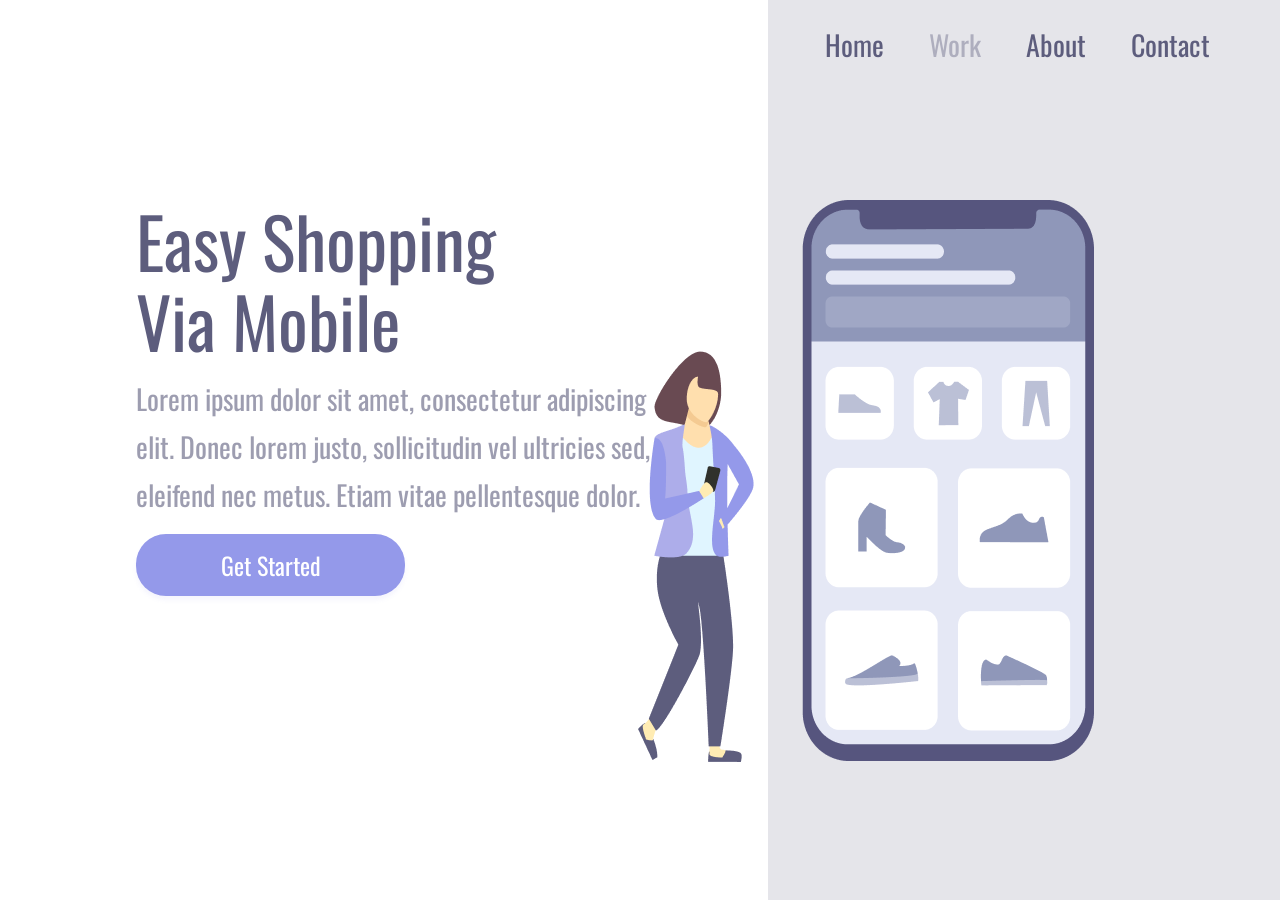
<file: index.html>
<!DOCTYPE html>
<html lang="pt-br">
<head>
    <meta charset="UTF-8">
    <meta name="viewport" content="width=device-width, initial-scale=1.0">
    <link rel="stylesheet" href="styles.css">
    <link rel="preconnect" href="https://fonts.googleapis.com">
    <link rel="preconnect" href="https://fonts.gstatic.com" crossorigin>
    <link href="https://fonts.googleapis.com/css2?family=Oswald&display=swap" rel="stylesheet">
    <title>Responsividade - Easy Shopping</title>
</head>
<body>
    <div class="wrapper">
        <section class="container-left">
                <h1>
                    Easy Shopping Via Mobile
                </h1>
                <p>
                    Lorem ipsum dolor sit amet, consectetur  adipiscing 
                    elit. Donec lorem justo, sollicitudin vel ultricies sed, 
                    eleifend nec metus. Etiam vitae pellentesque dolor. 
                </p>
                <button> Get Started </button>
        </section>
        <section class="container-right">
                <header> 
                    <a>Home</a>
                    <a>Work</a>
                    <a>About</a>
                    <a>Contact</a>
                </header>
                <img alt="girl-celphone" src="./img/Illustration-3-3.png">
        </section>
    </div>
</body>
</html>
</file>
<file: styles.css>
* {
    margin: 0;
    padding: 0;
    box-sizing: border-box;
    font-family: "Oswald", sans-serif;
}

.wrapper {
    height: 100vh;
    width: 100vw;

}

.container-left {
    display: inline-block;
    width: 60%;
    padding: 136px;
    margin-top: 5%;
}

.container-right {
    display: inline-block;
    background: rgba(93, 93, 125, 0.16);
    height: 100vh;
    width: 40%;
    position: absolute;
}

img {
    position: relative;
    top: 15%;
    right: 130px;
}

h1{
    font-weight: 400;
    font-size: 70px;
    line-height: 80px;
    color: #5D5D7D;
    width: 368px;
}

p {
    font-weight: 400;
    font-size: 28px;
    line-height: 48px;
    color: #5D5D7D;
    opacity: 0.6;
    margin: 15px 0;
    width: 540px;
}

button {
    width: 269px;
    height: 62px;
    background: #9499EA;
    box-shadow: 0px 4px 4px rgba(148, 153, 234, 0.09799);
    border-radius: 30px;
    border: none;
    cursor: pointer;

    font-size: 24px;
    line-height: 36px;
    text-align: center;
    color: #FFFFFF;
}

button:hover {
    opacity: 0.8;
 }

button:active {
    opacity: 0.6;
}

a {
    font-size: 28px;
    line-height: 41px;
    color: #5D5D7D;
    margin-right: 41px;
    cursor: pointer;
}

a:nth-child(2) {
    opacity: 0.4;
}

a:hover {
    opacity: 0.4;
}

a:active {
    opacity: 0.8;
}

header {
    margin: 24px 0 0 57px;
}

@media screen and (max-width: 900px) {
    .container-left{
        width: 100%;
        height: 60%;
        padding: 0;
        margin: 0;
    }
    .container-right{
        display: block;
        width: auto;
        height: 100%;
        position: static;
        padding: 40px;
    }

    img {
        position: static;
        max-width: 100%;
    }
    
    header {
        display: none;
    }
    
    h1 {
        font-size: 36px;
        line-height: 52px;
        width: auto;
        text-align: center;
        margin: 58px 50px 0 50px;
        text-align: center;
    }

    p {
        margin: 15px 40px;
        width: auto;
        text-align: center;
        font-size: 14px;
        line-height: 24px;
    }

    button {
        margin: 0 auto;
        display: block;
    }
}

@media screen and (max-width: 380px) {
    .container-left{
        height: 70%;
    }

    img {
        position: static;
        max-width: 100%;
    }
}
</file>
<file: site-responsivo/styles.css>
* {
    margin: 0;
    padding: 0;
    box-sizing: border-box;
    font-family: "Oswald", sans-serif;
}

.wrapper {
    height: 100vh;
    width: 100vw;

}

.container-left {
    display: inline-block;
    width: 60%;
    padding: 136px;
    margin-top: 5%;
}

.container-right {
    display: inline-block;
    background: rgba(93, 93, 125, 0.16);
    height: 100vh;
    width: 40%;
    position: absolute;
}

img {
    position: relative;
    top: 15%;
    right: 130px;
}

h1{
    font-weight: 400;
    font-size: 70px;
    line-height: 80px;
    color: #5D5D7D;
    width: 368px;
}

p {
    font-weight: 400;
    font-size: 28px;
    line-height: 48px;
    color: #5D5D7D;
    opacity: 0.6;
    margin: 15px 0;
    width: 540px;
}

button {
    width: 269px;
    height: 62px;
    background: #9499EA;
    box-shadow: 0px 4px 4px rgba(148, 153, 234, 0.09799);
    border-radius: 30px;
    border: none;
    cursor: pointer;

    font-size: 24px;
    line-height: 36px;
    text-align: center;
    color: #FFFFFF;
}

button:hover {
    opacity: 0.8;
 }

button:active {
    opacity: 0.6;
}

a {
    font-size: 28px;
    line-height: 41px;
    color: #5D5D7D;
    margin-right: 41px;
    cursor: pointer;
}

a:nth-child(2) {
    opacity: 0.4;
}

a:hover {
    opacity: 0.4;
}

a:active {
    opacity: 0.8;
}

header {
    margin: 24px 0 0 57px;
}

@media screen and (max-width: 900px) {
    .container-left{
        width: 100%;
        height: 60%;
        padding: 0;
        margin: 0;
    }
    .container-right{
        display: block;
        width: auto;
        height: 100%;
        position: static;
        padding: 40px;
    }

    img {
        position: static;
        max-width: 100%;
    }
    
    header {
        display: none;
    }
    
    h1 {
        font-size: 36px;
        line-height: 52px;
        width: auto;
        text-align: center;
        margin: 58px 50px 0 50px;
        text-align: center;
    }

    p {
        margin: 15px 40px;
        width: auto;
        text-align: center;
        font-size: 14px;
        line-height: 24px;
    }

    button {
        margin: 0 auto;
        display: block;
    }
}

@media screen and (max-width: 380px) {
    .container-left{
        height: 70%;
    }

    img {
        position: static;
        max-width: 100%;
    }
}
</file>
